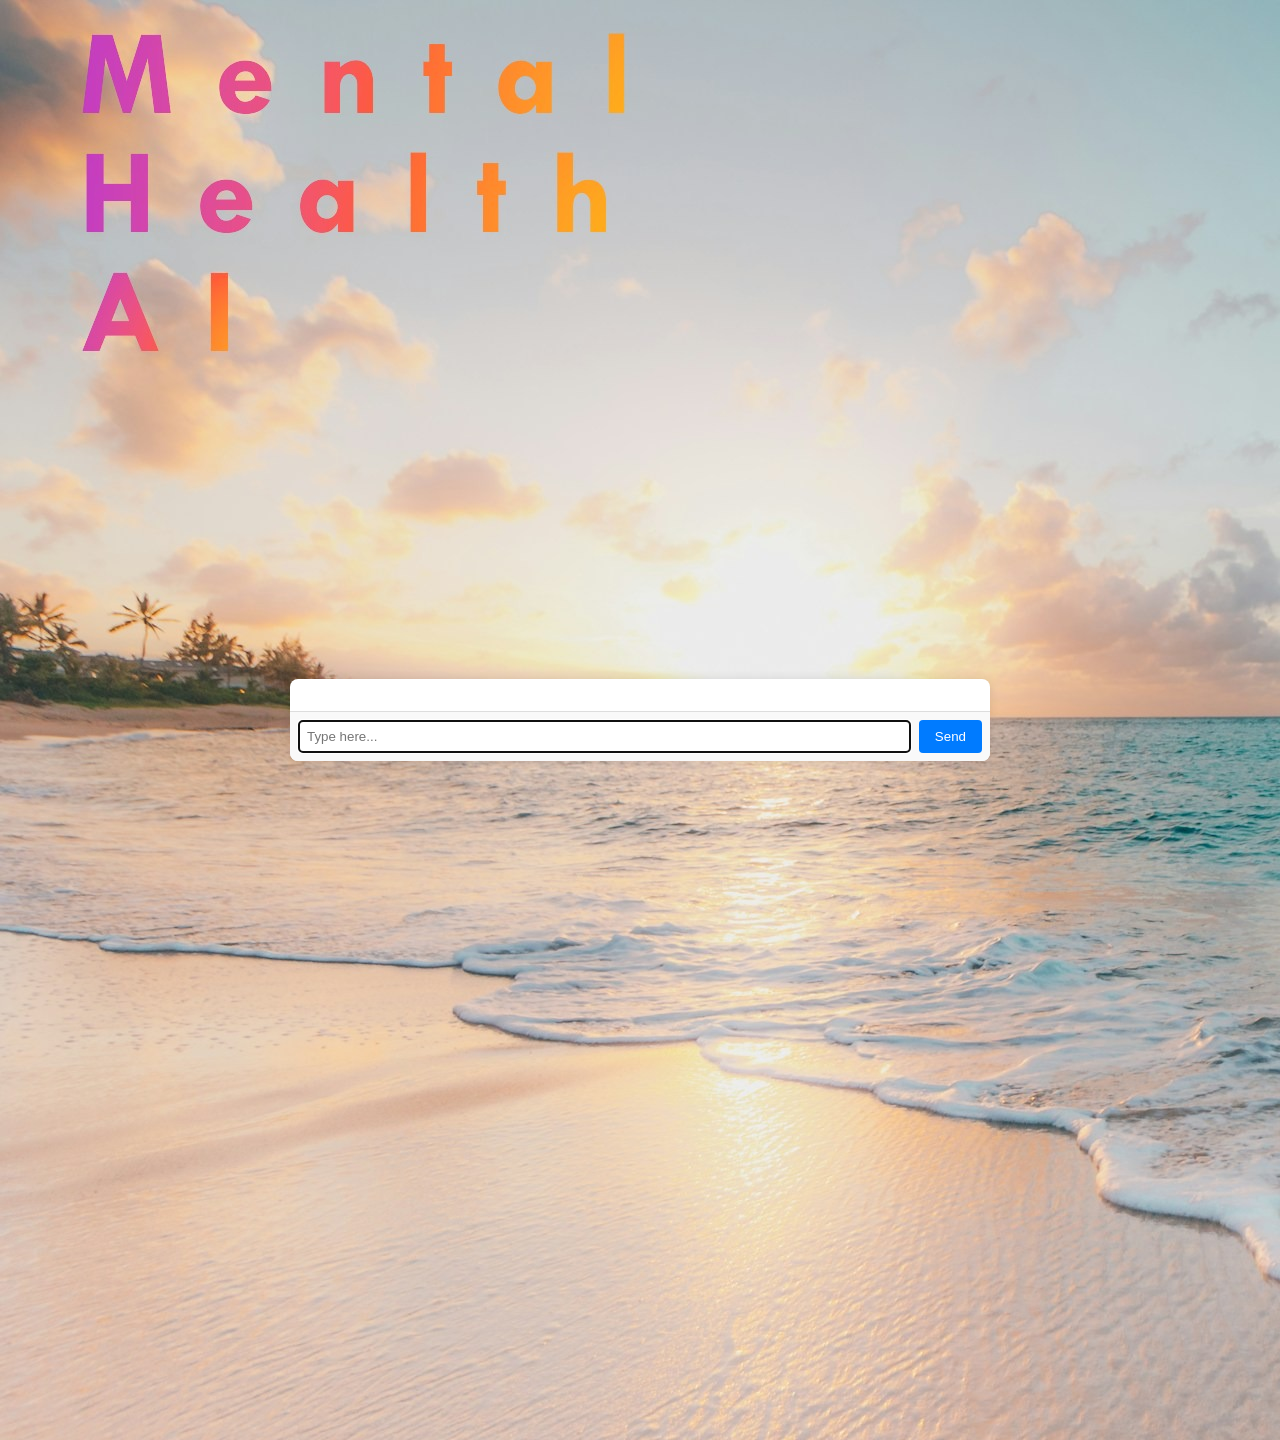
<file: index.html>
<!DOCTYPE html>
<html lang="en">
<head>
    <meta charset="UTF-8">
    <meta name="viewport" content="width=device-width, initial-scale=1.0">
    <title>Chatbot</title>
    <link rel="stylesheet" href="/static/styles.css">
</head>
<body>
    <div class="chat-container">
        <div id="chat-box">
            <!-- Chat messages will appear here -->
        </div>
        <div class="input-container">
            <input type="text" id="user-input" placeholder="Type here..." autofocus>
            <button id="send-btn">Send</button>
        </div>
    </div>
    
    <script>
        const chatBox = document.getElementById('chat-box');
        const userInput = document.getElementById('user-input');
        const sendBtn = document.getElementById('send-btn');

        // Function to add a message to the chat box
        function addMessage(sender, message) {
            const messageElement = document.createElement('div');
            messageElement.classList.add('message', sender);
            messageElement.textContent = message;
            chatBox.appendChild(messageElement);
            chatBox.scrollTop = chatBox.scrollHeight; // Auto-scroll to the latest message
        }

        // Function to send user input to the server
        async function sendMessage() {
            const inputText = userInput.value.trim();
            if (!inputText) return;

            // Add user's message to the chat box
            addMessage('user', inputText);
            userInput.value = ''; // Clear the input box

            // Send the input to the server and get the response
            const response = await fetch('/chat', {
                method: 'POST',
                headers: {
                    'Content-Type': 'application/json',
                },
                body: JSON.stringify({ user_input: inputText }),
            });

            const data = await response.json();

            // Add the chatbot's response to the chat box
            addMessage('bot', data.response);
        }

        // Event listeners
        sendBtn.addEventListener('click', sendMessage);
        userInput.addEventListener('keypress', (e) => {
            if (e.key === 'Enter') sendMessage();
        });
    </script>
</body>
</html>
</file>
<file: static/styles.css>
body {
    font-family: Arial, sans-serif;
    background-color: #f4f4f4;
    background-image: url("./new-sean-oulashin.JPG");
    margin: 0;
    padding: 0;
    display: flex;
    justify-content: center;
    align-items: center;
    height: 160vh;
}

.chat-container {
    width: 700px;
    background-color: #fff;
    border-radius: 8px;
    box-shadow: 0 0 10px rgba(0, 0, 0, 0.1);
    overflow: hidden;
    display: flex;
    flex-direction: column;
}

#chat-box {
    flex: 1;
    padding: 16px;
    overflow-y: auto;
    border-bottom: 1px solid #ddd;
}

.message {
    margin-bottom: 12px;
    padding: 8px 12px;
    border-radius: 8px;
    max-width: 70%;
}

.user {
    background-color: #007bff;
    color: #fff;
    align-self: flex-end;
}

.bot {
    background-color: #f1f1f1;
    color: #333;
    align-self: flex-start;
}

.input-container {
    display: flex;
    padding: 8px;
    background-color: #f9f9f9;
}

#user-input {
    flex: 1;
    padding: 8px;
    border: 1px solid #ddd;
    border-radius: 4px;
    margin-right: 8px;
}

#send-btn {
    padding: 8px 16px;
    background-color: #007bff;
    color: #fff;
    border: none;
    border-radius: 4px;
    cursor: pointer;
}

#send-btn:hover {
    background-color: #0056b3;
}
</file>
